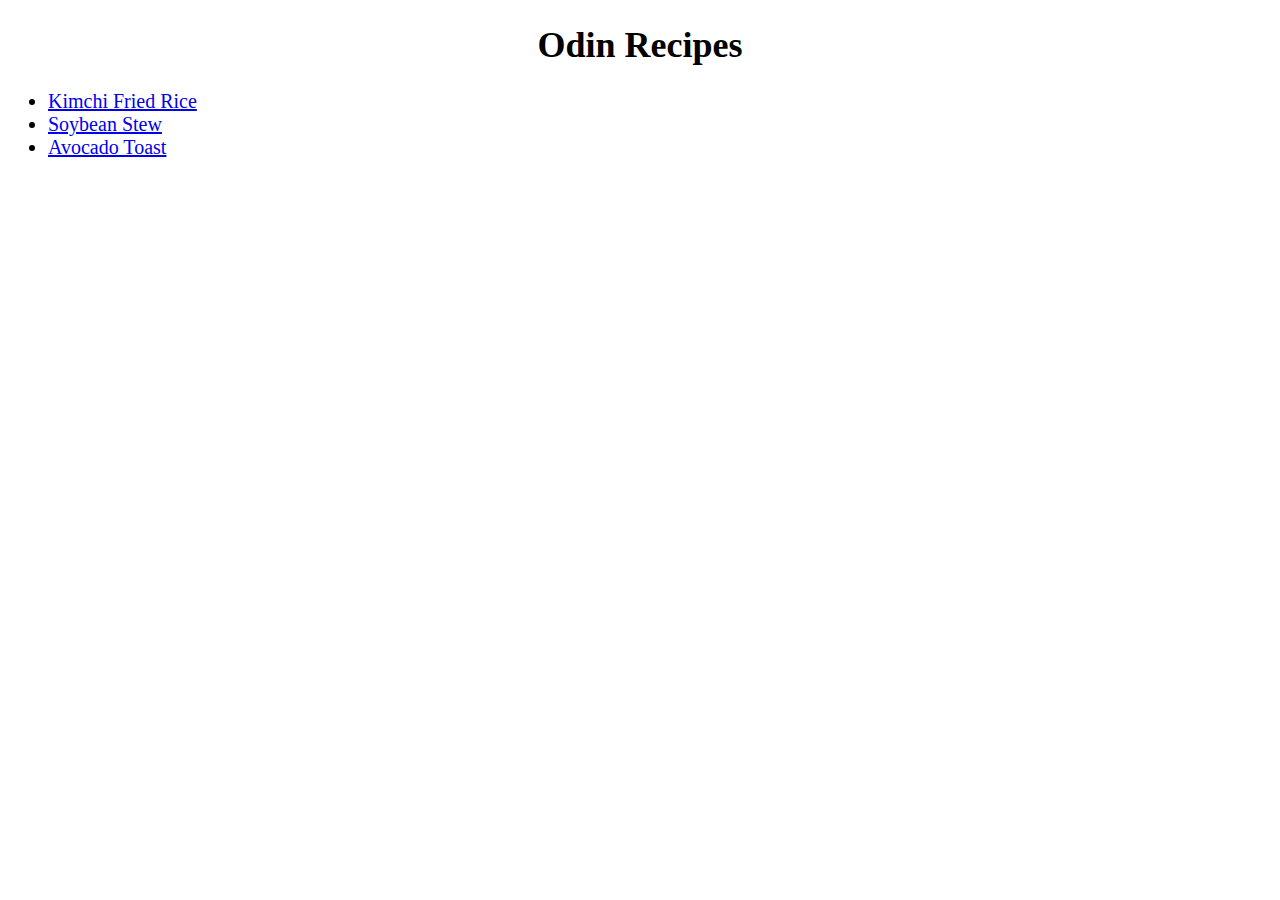
<file: index.html>
<!DOCTYPE html>
<html>
    <head lang="en">
        <meta charset="UTF-8">
        <title>Odin Recipes</title>
        <link rel="stylesheet" href="style.css">
    </head>

    <body>
        <h1>Odin Recipes</h1>
        <div>
                 <ul>
                    <li class="link"><a href="recipes/kimchi-fried-rice.html">Kimchi Fried Rice</a></li>
                    <li class="link"><a href="recipes/soybean-stew.html">Soybean Stew</a></li>
                    <li class="link"><a href="recipes/avocado-toast.html">Avocado Toast</a></li>
                </ul>
        </div>
    </body>
</html>
</file>
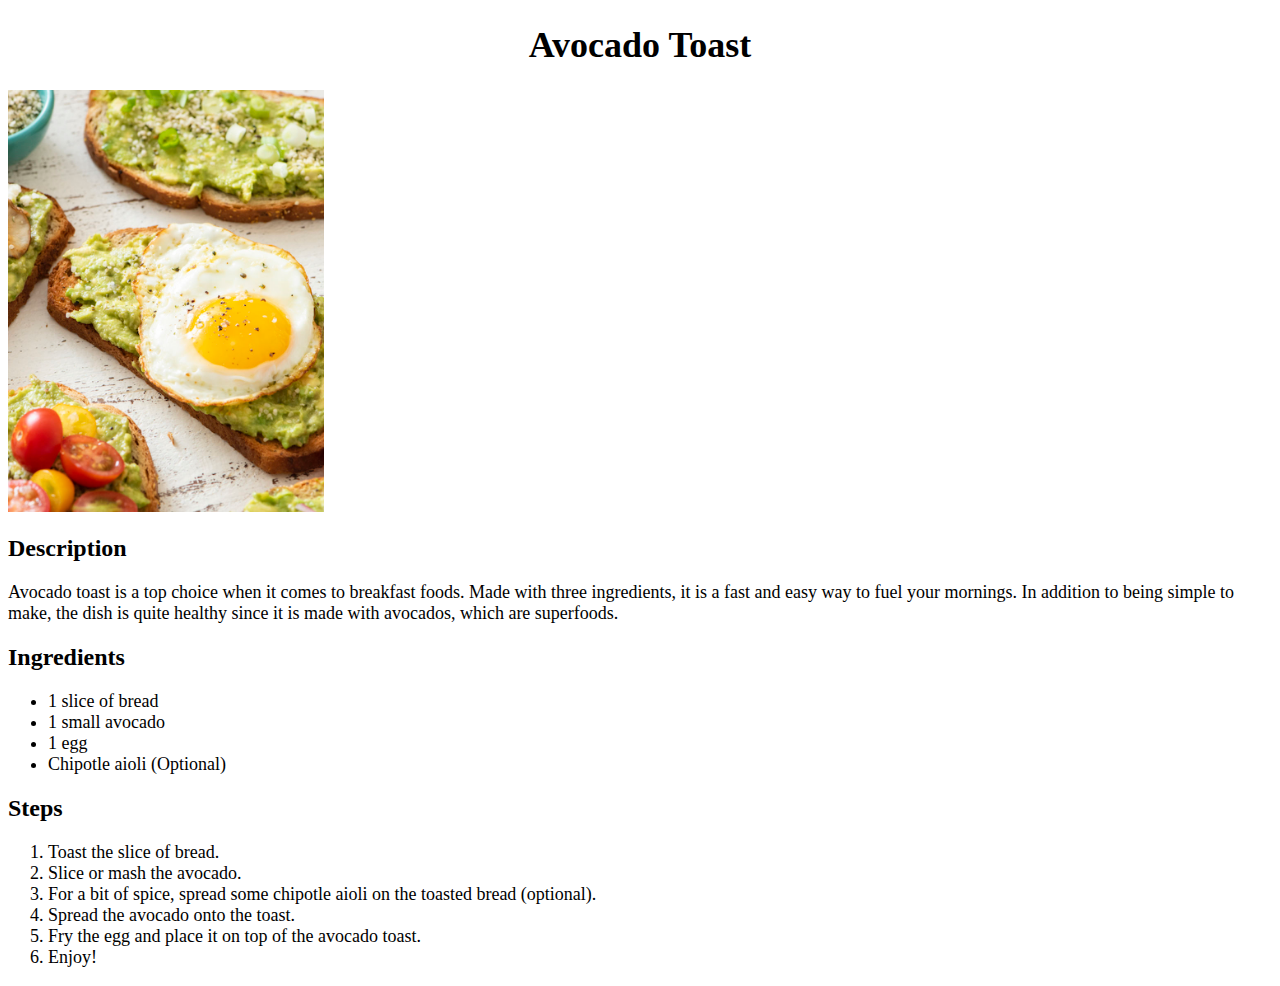
<file: recipes/avocado-toast.html>
<!DOCTYPE html>
<html lang="en">
    <head>
        <meta charset="UTF-8">
        <title>Avocado Toast</title>
        <link rel="stylesheet" href="../style.css">
    </head>

    <body id="avocado">
        <h1>Avocado Toast</h1>

        <img src="../images/avocado-toast.jpeg" alt="Avocado toast">

        <h2>Description</h2>
        <div>Avocado toast is a top choice when it comes to breakfast foods. Made with three ingredients, it is a fast and easy way to fuel your mornings. In addition to being simple to make, the dish is quite healthy since it is made with avocados, which are superfoods.</div>

        <h2>Ingredients</h2>
        <div>
            <ul>
                <li>1 slice of bread</li>
                <li>1 small avocado</li>
                <li>1 egg</li>
                <li>Chipotle aioli (Optional)</li>
            </ul>
        </div>

        <h2>Steps</h2>
        <div>
            <ol>
                <li>Toast the slice of bread.</li>
                <li>Slice or mash the avocado.</li>
                <li>For a bit of spice, spread some chipotle aioli on the toasted bread (optional).</li>
                <li>Spread the avocado onto the toast.</li>
                <li>Fry the egg and place it on top of the avocado toast.</li>
                <li>Enjoy!</li>
            </ol>
        </div>
    </body>

</html>
</file>
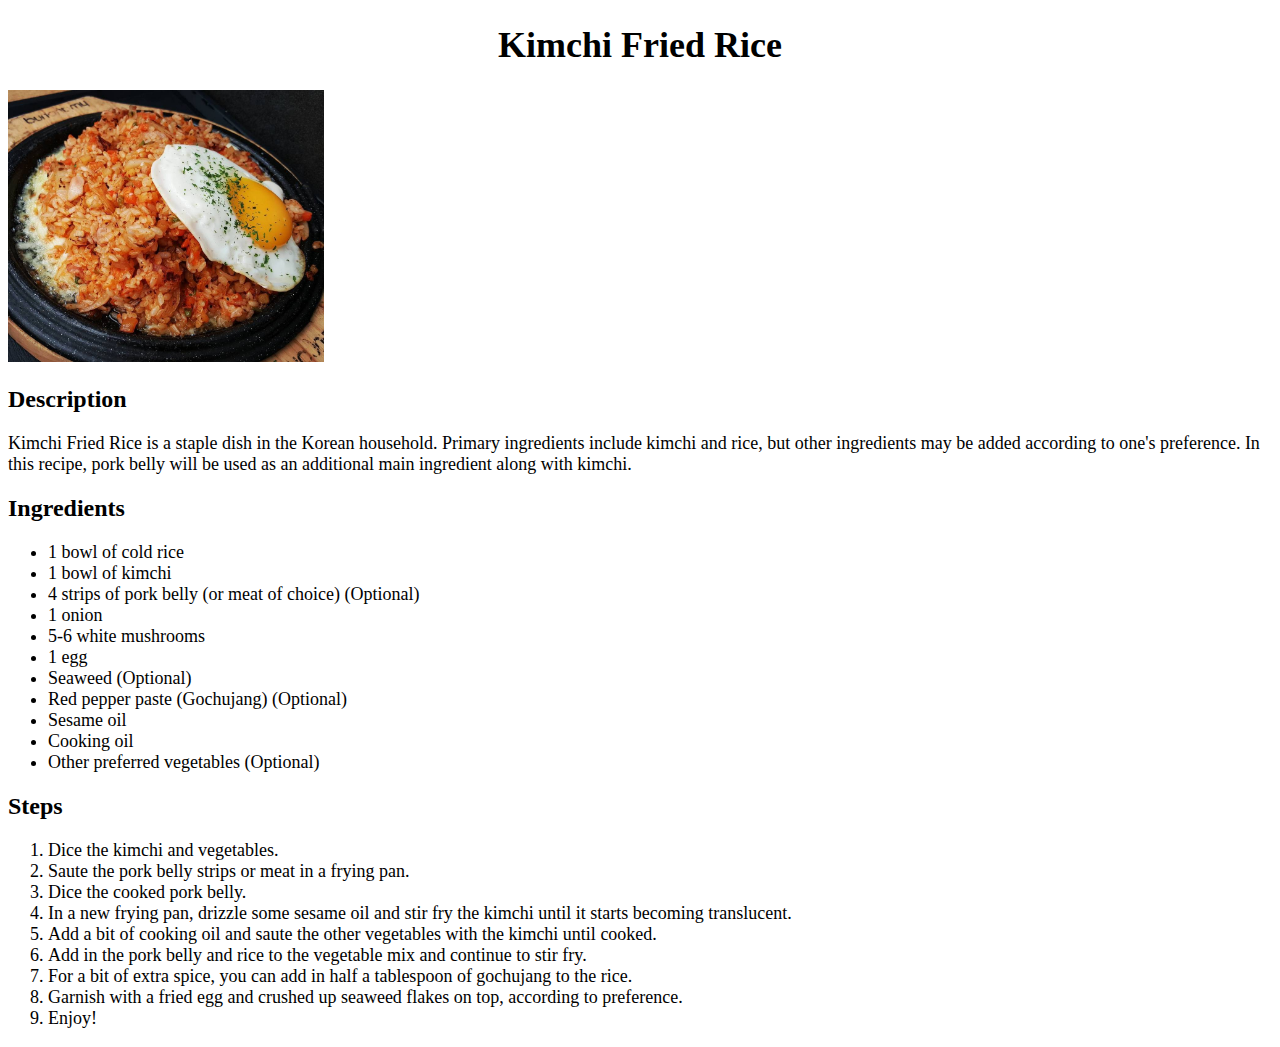
<file: recipes/kimchi-fried-rice.html>
<!DOCTYPE html>
<html lang="en">
    <head>
        <meta charset="UTF-8">
        <title>Kimchi Fried Rice</title>
        <link rel="stylesheet" href="../style.css">
    </head>

    <body id="kimchi">
        <h1>Kimchi Fried Rice</h1>

        <img id="img" src="../images/kimchi-fried-rice.jpeg" alt="Kimchi Fried Rice">
        
        <h2>Description</h2>
        <div>Kimchi Fried Rice is a staple dish in the Korean household. Primary ingredients include kimchi and rice, but other ingredients may be added according to one's preference. In this recipe, pork belly will be used as an additional main ingredient along with kimchi.</div>
        
        <h2>Ingredients</h2>
        <div>
            <ul>
                <li>1 bowl of cold rice</li>
                <li>1 bowl of kimchi</li>
                <li>4 strips of pork belly (or meat of choice) (Optional)</li>
                <li>1 onion</li>
                <li>5-6 white mushrooms</li>
                <li>1 egg</li>
                <li>Seaweed (Optional)</li>
                <li>Red pepper paste (Gochujang) (Optional)</li>
                <li>Sesame oil</li>
                <li>Cooking oil</li>
                <li>Other preferred vegetables (Optional)</li>
            </ul>
        </div>

        <h2>Steps</h2>
        <div>
            <ol>
                <li>Dice the kimchi and vegetables.</li>
                <li>Saute the pork belly strips or meat in a frying pan.</li>
                <li>Dice the cooked pork belly.</li>
                <li>In a new frying pan, drizzle some sesame oil and stir fry the kimchi until it starts becoming translucent. </li>
                <li>Add a bit of cooking oil and saute the other vegetables with the kimchi until cooked.</li>
                <li>Add in the pork belly and rice to the vegetable mix and continue to stir fry.</li>
                <li>For a bit of extra spice, you can add in half a tablespoon of gochujang to the rice. </li>
                <li>Garnish with a fried egg and crushed up seaweed flakes on top, according to preference.</li>
                <li>Enjoy!</li>
            </ol>
            </div>
    </body>
</html>
</file>
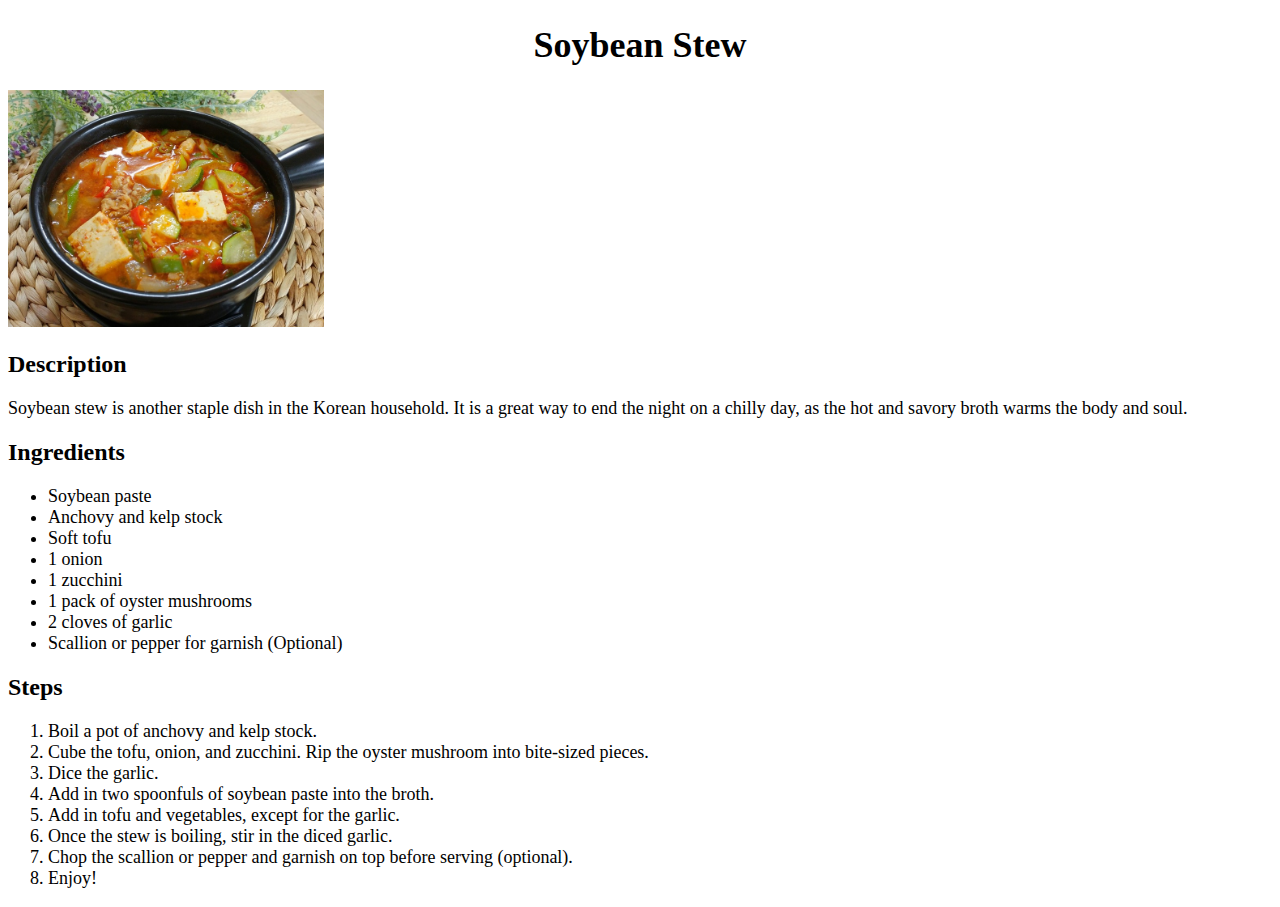
<file: recipes/soybean-stew.html>
<!DOCTYPE html>
<html>
    <head lang="en">
        <meta charset="UTF-8">
        <title>Soybean Stew</title>
        <link rel="stylesheet" href="../style.css">
    </head>

    <body id="soybean">
        <h1>Soybean Stew</h1>

        <img src="../images/soybean-stew.jpeg" alt="Soybean stew">

        <h2>Description</h2>
        <div>Soybean stew is another staple dish in the Korean household. It is a great way to end the night on a chilly day, as the hot and savory broth warms the body and soul.</div>

        <h2>Ingredients</h2>
        <div>
            <ul>
                <li>Soybean paste</li>
                <li>Anchovy and kelp stock</li>
                <li>Soft tofu</li>
                <li>1 onion</li>
                <li>1 zucchini</li>
                <li>1 pack of oyster mushrooms</li>
                <li>2 cloves of garlic</li>
                <li>Scallion or pepper for garnish (Optional)</li>
            </ul>
        </div>

        <h2>Steps</h2>
        <div>
            <ol>
                <li>Boil a pot of anchovy and kelp stock.</li>
                <li>Cube the tofu, onion, and zucchini. Rip the oyster mushroom into bite-sized pieces.</li>
                <li>Dice the garlic.</li>
                <li>Add in two spoonfuls of soybean paste into the broth.</li>
                <li>Add in tofu and vegetables, except for the garlic.</li>
                <li>Once the stew is boiling, stir in the diced garlic.</li>
                <li>Chop the scallion or pepper and garnish on top before serving (optional).</li>
                <li>Enjoy!</li>
            </ol>
        </div>
    </body>
</html>
</file>
<file: style.css>
* {
    font-family: "Monaco"
}

div {
    font-size: 18px;
}

h1 {
    text-align: center;
    font-size: 36px;
}

img {
    height: auto;
    width: 25%
}

.link {
    font-size: 20px;
}
</file>
